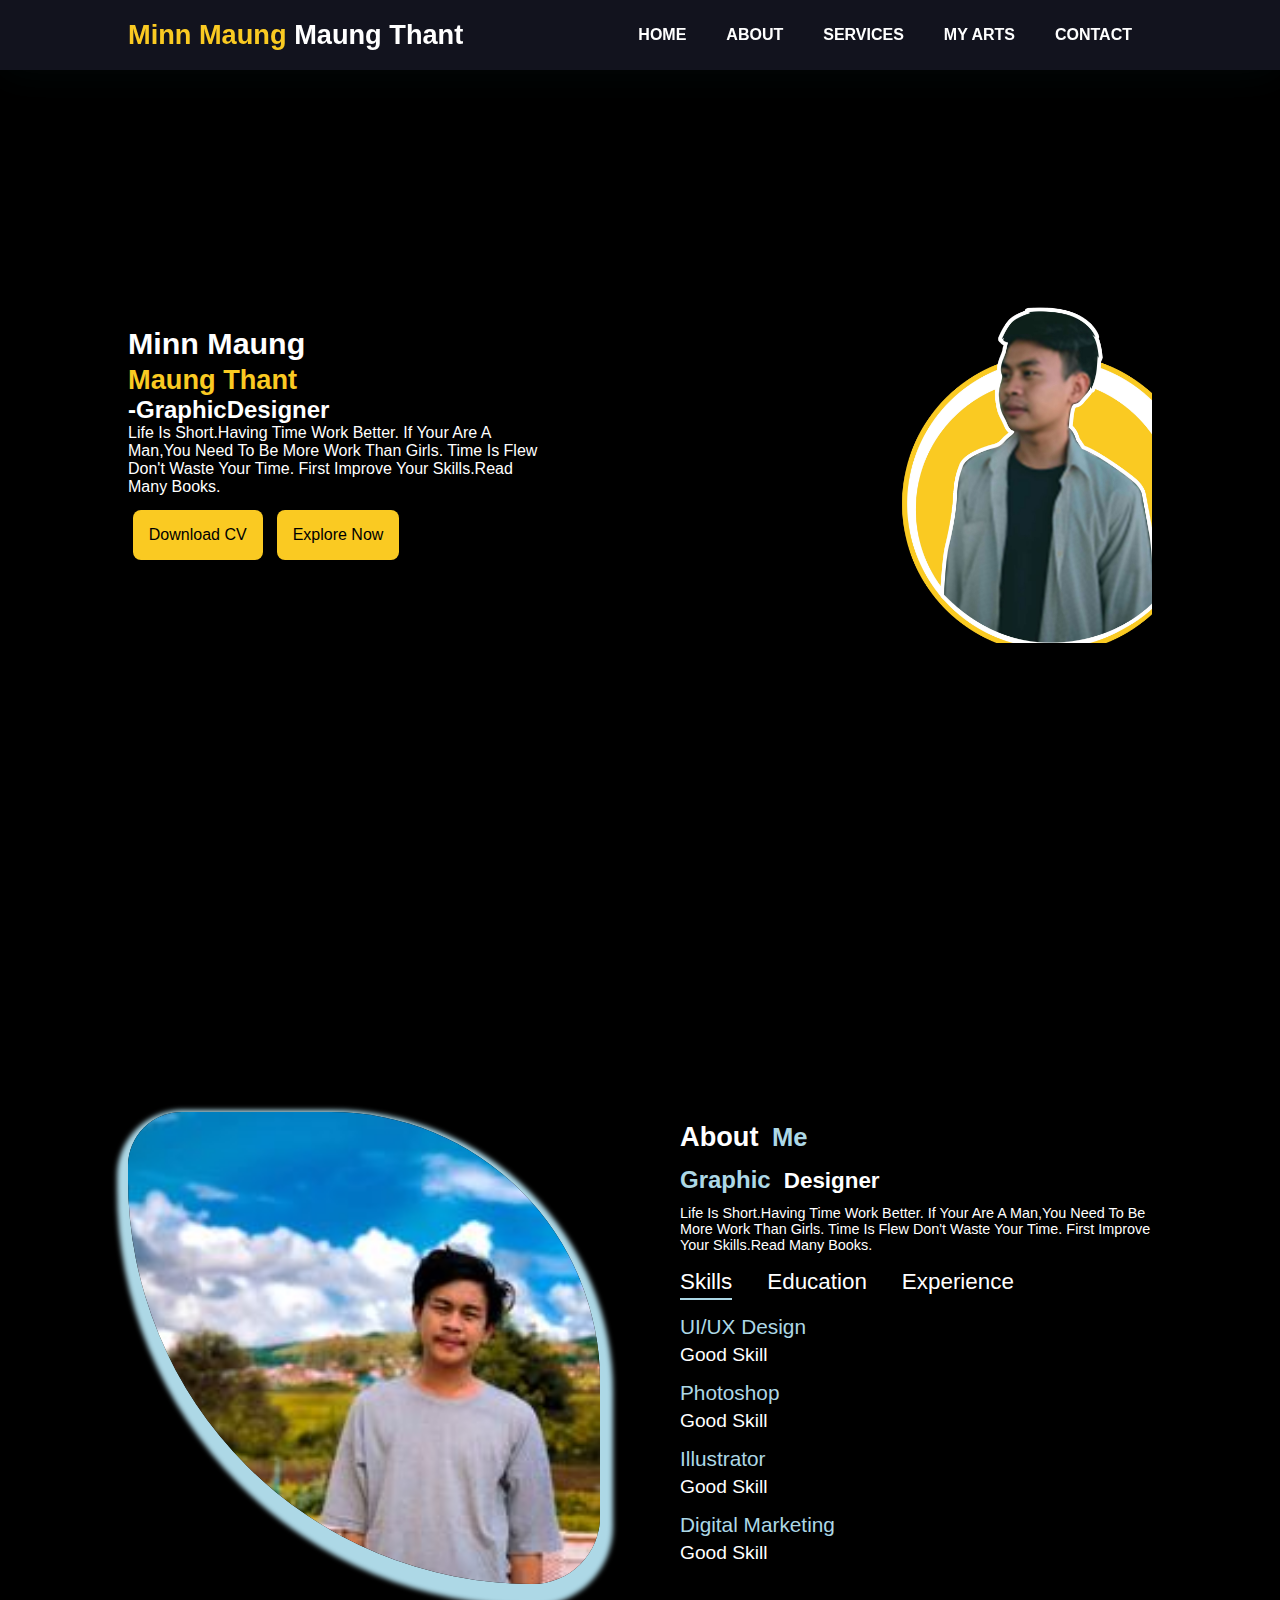
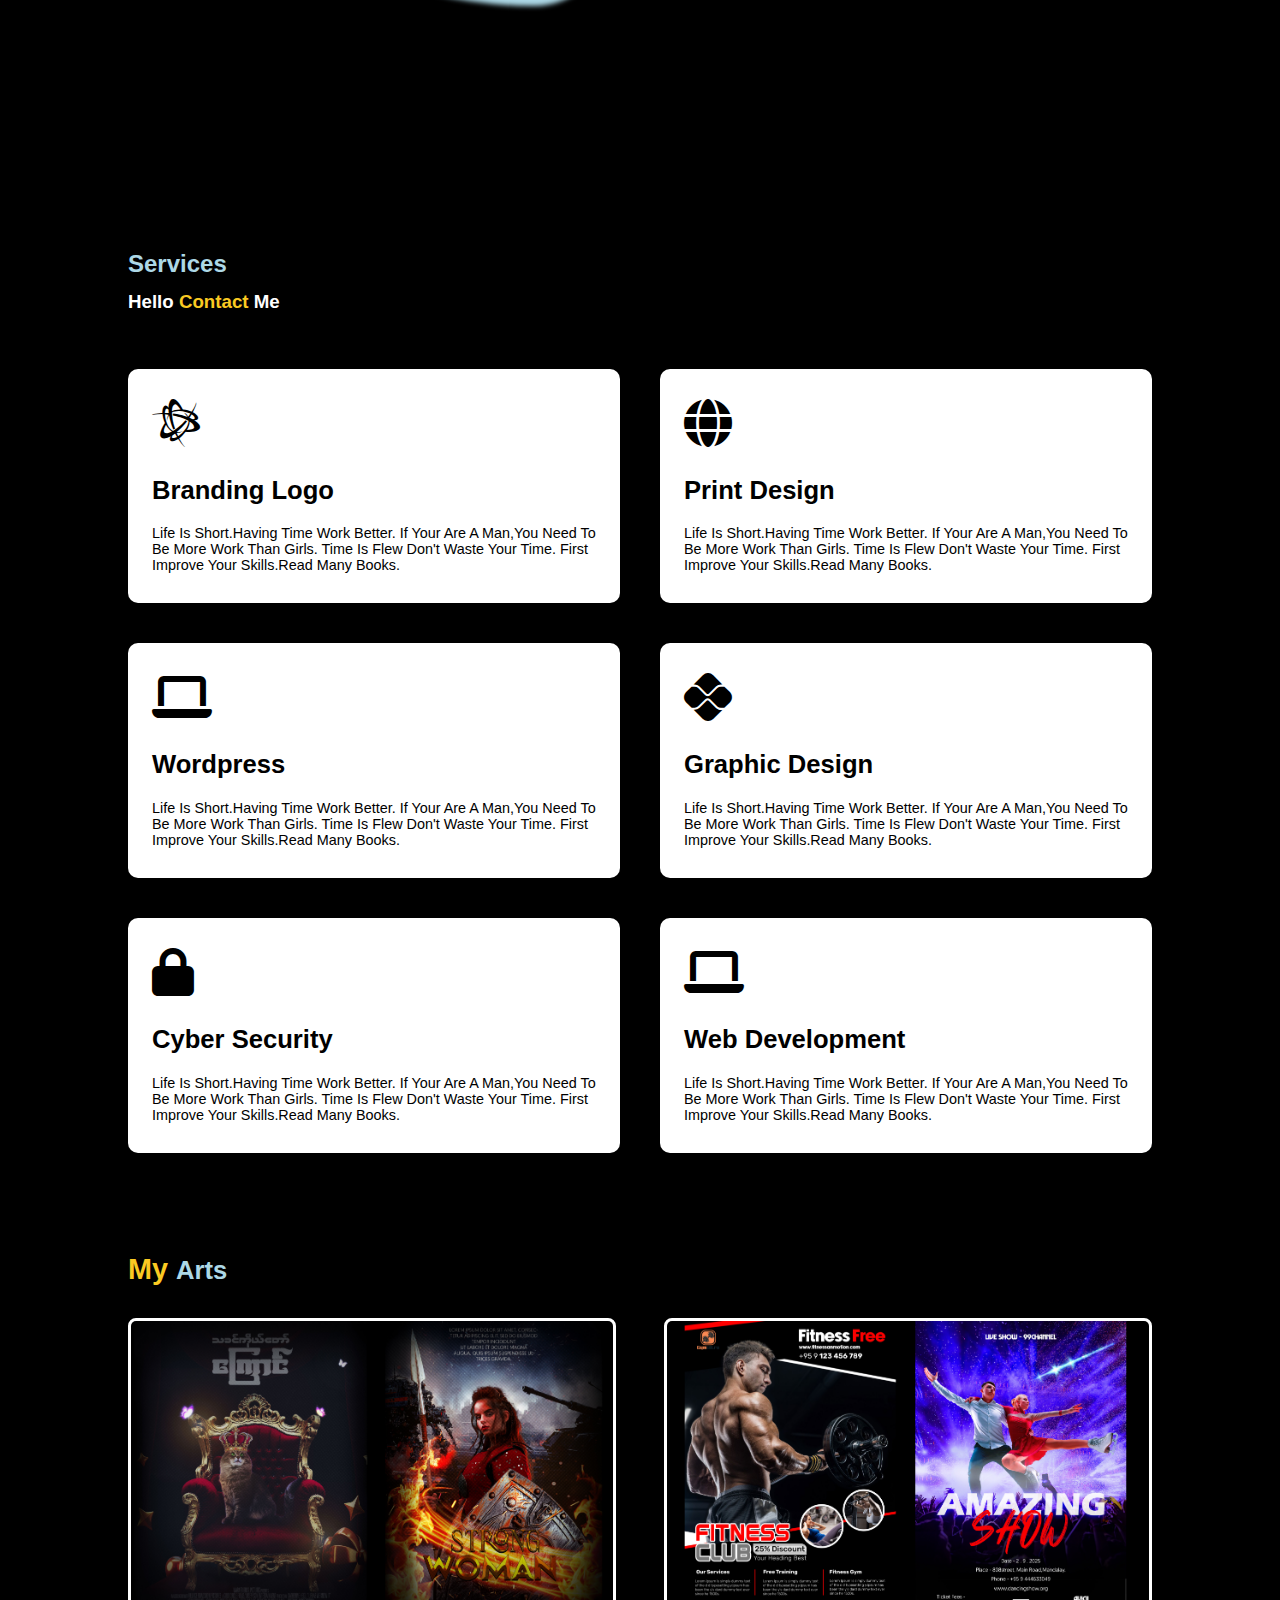
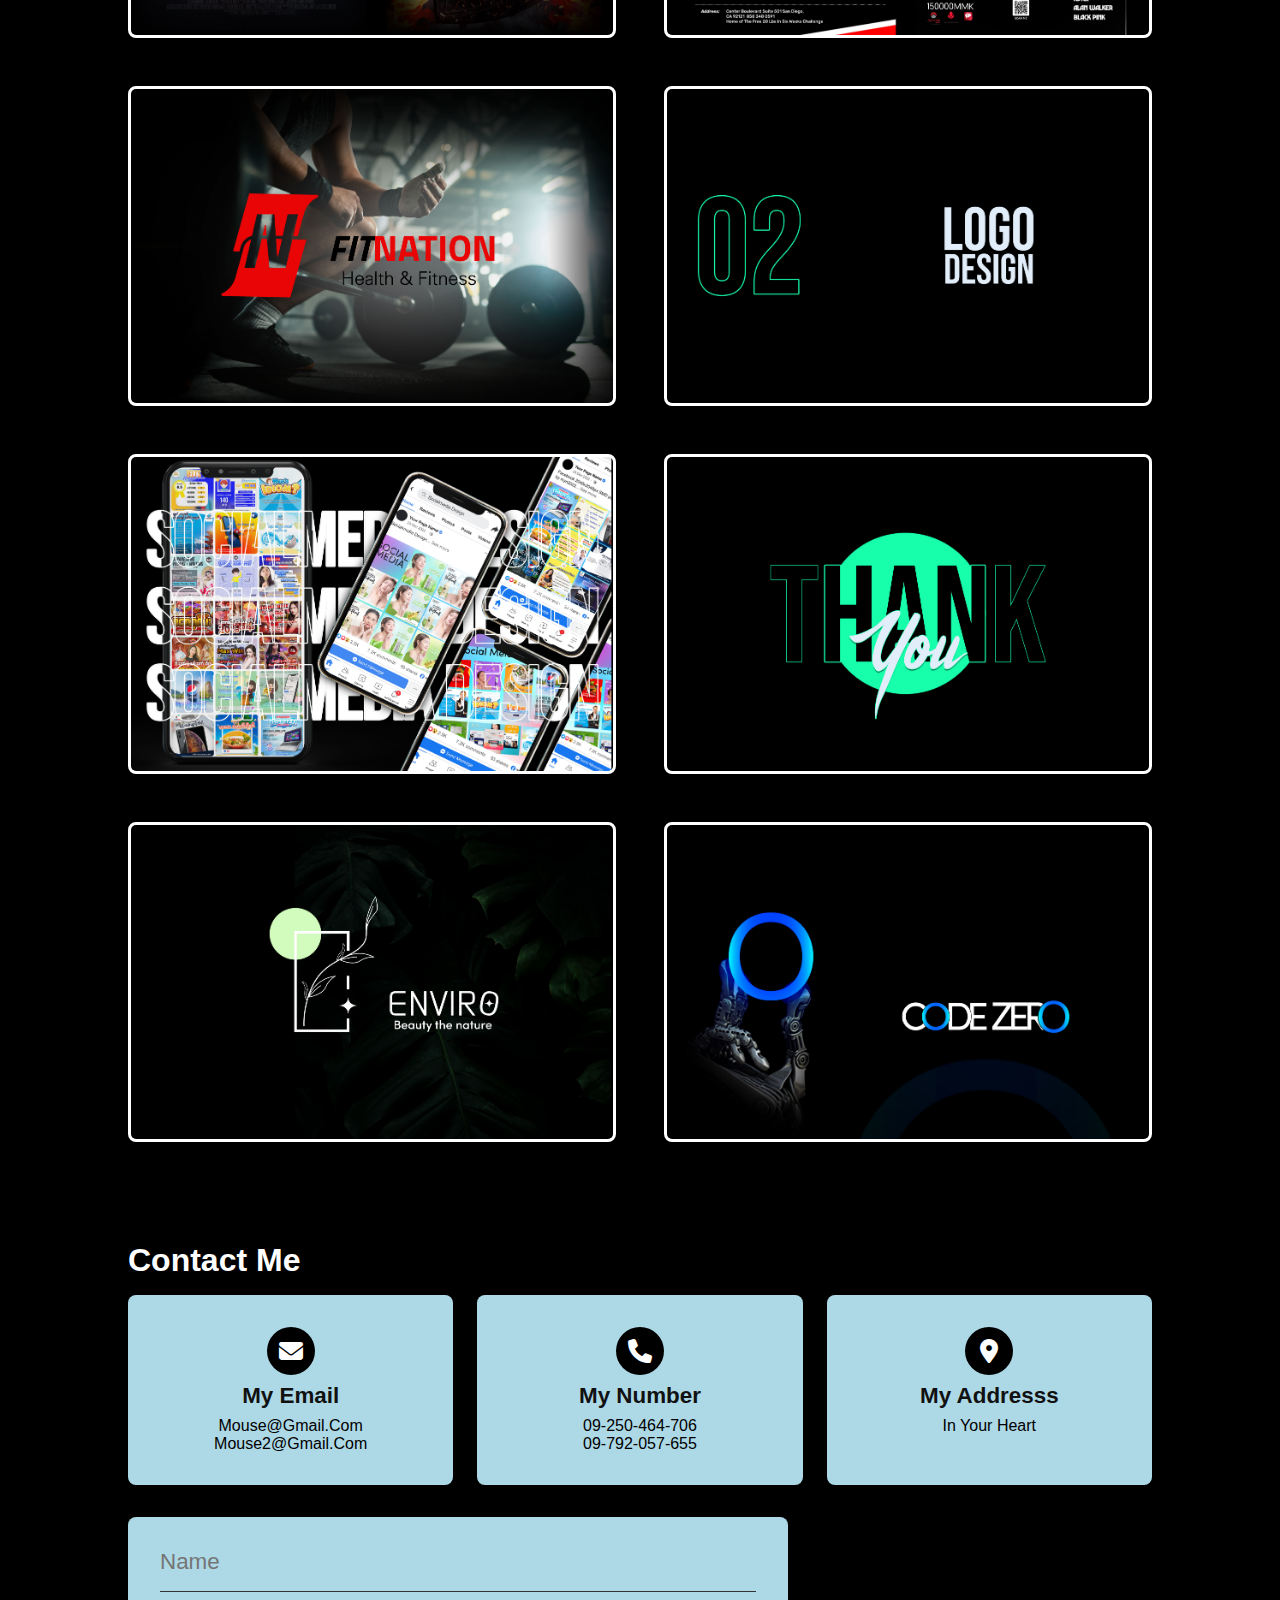
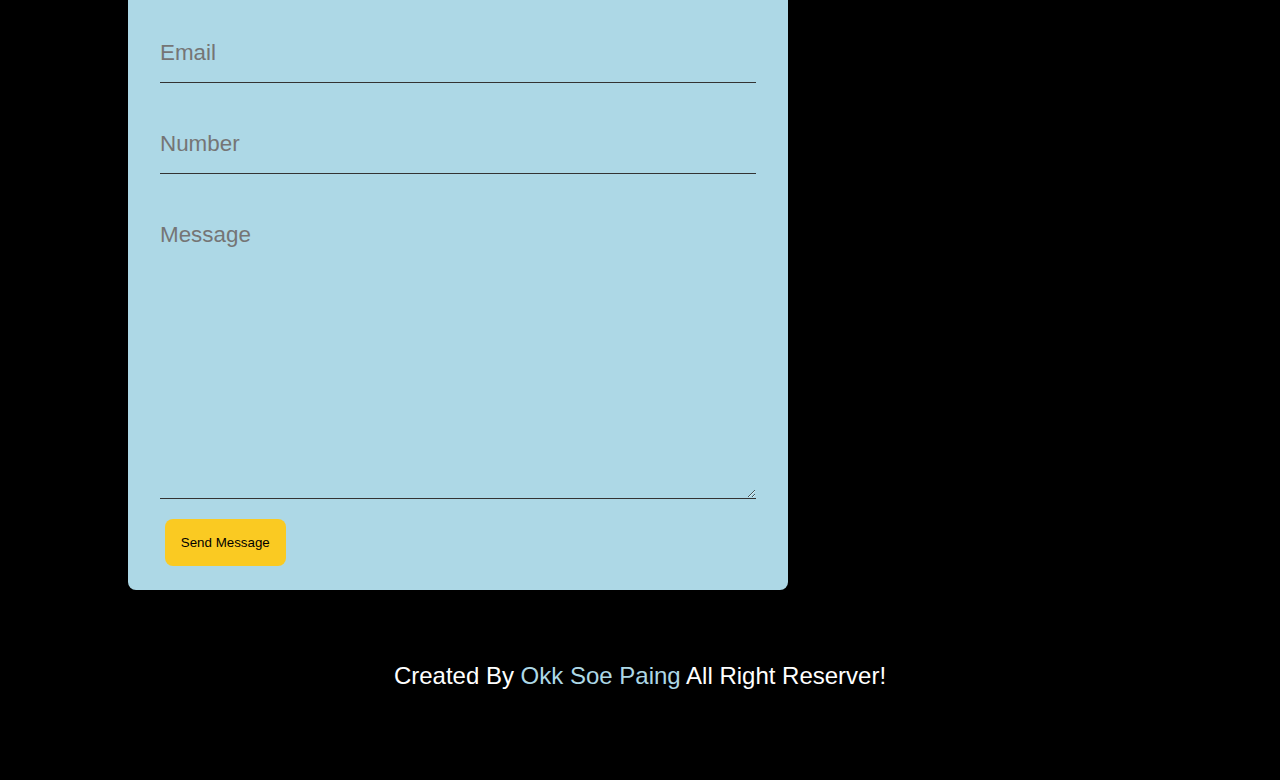
<file: index.html>
<!DOCTYPE html>
<html lang="en">
    <head>
        <meta charset="utf_8">
        <meta name="viewport" content="width=device-width,initial-scale=1. 0">
        <title>minnkaungkhant</title>
          <!--fontAwesome CDN-->
          <link rel="stylesheet" href="https://cdnjs.cloudflare.com/ajax/libs/font-awesome/6.4.2/css/all.min.css">
          <!--custom css-->
          <link rel="stylesheet" href="style.css">
    </head>
    <body>
        <header>
            <h1>Minn Maung <span>Maung Thant</span></h1>
            <div id="menu-bars" class="fas fa-bars"></div>
            
            <nav class="navbar">
                <a href="#home">Home</a>
                <a href="#about">About</a>
                <a href="#service">Services</a>
                <a href="#protfolio">My Arts</a>
                <a href="#contact">Contact</a>
               </nav>
         </header>
        <section class="home" id="home">
                <div class="home-text">
                    <h1 class="name">Minn Maung</h1>
                    <h1><span> Maung Thant</span></h1>
                    <h2 class="profession">-Graphic<span>Designer</span></h2>
                    <p class="desc">Life is short.Having time work better.
                        If your are a man,you need to be more work than girls.
                        Time is flew don't waste your time.
                        First improve your skills.Read many books.
                    </p>
                    <a href="index.html" download="donload" class="btn-cv">Download CV</a>
                    <a href="#" download="donload" class="btn-cv">Explore Now</a>
                </div>
                <div class="home-img">
                    <img src="mkk2.jpg" alt="">
                </div>
        </section>
         <!--About session-->
         <section id="about">
            <div class="left">
                <img src="m12.jpg" alt="user-about-img">
            </div>
            <div class="right">
                <div class="titles">
                    <h2><span> About</span> Me</h2>
                    <h3>Graphic <span>Designer</span></h3>
                    <p>Life is short.Having time work better.
                        If your are a man,you need to be more work than girls.
                        Time is flew don't waste your time.
                        First improve your skills.Read many books.
                    </p>
                </div>
                <div class="tabs">
                    <div class="tab-links active-link" onclick="openTab('skills')">Skills</div>
                    <div class="tab-links" onclick="openTab('education')">Education</div>
                    <div class="tab-links" onclick="openTab('experience')">Experience</div>
                </div>
                <div class="tab-contents active-tab" id="skills">
                    <ul>
                        <li>
                            <h4>UI/UX Design</h4>
                            good skill
                        </li>
                        <li>
                            <h4>Photoshop</h4>
                            good skill
                        </li>
                        <li>
                            <h4>Illustrator</h4>
                            good skill
                        </li>
                        <li>
                            <h4>Digital Marketing</h4>
                            good skill
                        </li>
                    </ul>
                </div>
                <div class="tab-contents " id="education">
                    <ul>
                        <li>
                            <h4>2018-2019</h4>
                            good skill
                        </li>
                        <li>
                            <h4>2019-2020</h4>
                            good skill
                        </li>
                        <li>
                            <h4>2020-2022</h4>
                            good skill
                        </li>
                    </ul>
                </div>
                <div class="tab-contents " id="experience">
                    <ul>
                        <li>
                            <h4>2019-2020</h4>
                            At NOBLE Digital Marketing
                        </li>
                        <li>
                            <h4>2020-currrent</h4>
                            Freelancer
                        </li>
                    </ul>
                </div>
            </div>
        </section>
             <!--Services section-->
             <section id="service">
                <div class="sec-title">
                    <h2>Services</h2>
                    <h3>hello <a href="#contact">contact</a> me</h3>
                </div>
                <div class="services">
                    <div>
                        <i class="fa-brands fa-battle-net"></i>
                        <h3>Branding Logo</h3>
                        <p>Life is short.Having time work better.
                            If your are a man,you need to be more work than girls.
                            Time is flew don't waste your time.
                            First improve your skills.Read many books.
                        </p>
                    </div>
                    <div>
                        <i class="fa-solid fa-globe"></i>
                        <h3>Print Design</h3>
                        <p>Life is short.Having time work better.
                            If your are a man,you need to be more work than girls.
                            Time is flew don't waste your time.
                            First improve your skills.Read many books.
                        </p>
                    </div>
                    <div>
                        <i class="fa-solid fa-laptop"></i>
                        <h3>Wordpress</h3>
                        <p>Life is short.Having time work better.
                            If your are a man,you need to be more work than girls.
                            Time is flew don't waste your time.
                            First improve your skills.Read many books.
                        </p>
                    </div>
                    <div>
                        <i class="fa-brands fa-pix"></i>
                        <h3>Graphic Design</h3>
                        <p>Life is short.Having time work better.
                            If your are a man,you need to be more work than girls.
                            Time is flew don't waste your time.
                            First improve your skills.Read many books.
                        </p>
                    </div>
                    <div>
                        <i class="fa-solid fa-lock"></i>
                        <h3>Cyber Security</h3>
                        <p>Life is short.Having time work better.
                            If your are a man,you need to be more work than girls.
                            Time is flew don't waste your time.
                            First improve your skills.Read many books.
                        </p>
                    </div>
                    <div>
                        <i class="fa-solid fa-laptop"></i>
                        <h3>Web Development</h3>
                        <p>Life is short.Having time work better.
                            If your are a man,you need to be more work than girls.
                            Time is flew don't waste your time.
                            First improve your skills.Read many books.
                        </p>
                    </div>
                </div>
            </section>  
             <!--profitlo section starts-->
             <section class="art" id="protfolio">
                <h1 class="heading"><span>my </span>arts</h1>
                <div class="box-container">
                    <div class="box">
                    <img src="Portfolio(2023)13-1.jpg" alt="">
                    <h3>project-1 </h3>
                    <div class="icons">
                        <a href="#" class="fas fa-link"></a>
                        <a href="#" class="fas fa-share"></a>
                    </div>
                    </div>
                    <div class="box">
                    <img src="Portfolio(2023)13.jpg" alt="">
                    <h3>project-2</h3>
                    <div class="icons">
                        <a href="#" class="fas fa-link"></a>
                        <a href="#" class="fas fa-share"></a>
                        
                    </div>
                    </div>
                    <div class="box">
                    <img src="Portfolio(2023)6.jpg" alt="">
                    <h3>project-3</h3>
                    <div class="icons">
                        <a href="#" class="fas fa-link"></a>
                        <a href="#" class="fas fa-share"></a>
                       
                    </div>
                    </div>
                    <div class="box">
                    <img src="Portfolio(2023)5.jpg" alt="">
                    <h3>project-4</h3>
                    <div class="icons">
                        <a href="#" class="fas fa-link"></a>
                        <a href="#" class="fas fa-share"></a>
                        
                    </div>
                    </div>
                    <div class="box">
                    <img src="Portfolio(2023)4.jpg" alt="">
                    <h3>project-5</h3>
                    <div class="icons">
                        <a href="#" class="fas fa-link"></a>
                        <a href="#" class="fas fa-share"></a>
                        
                    </div>
                    </div>
                    <div class="box">
                    <img src="Portfolio(2023)14.jpg" alt="">
                    <h3>project-6</h3>
                    <div class="icons">
                        <a href="#" class="fas fa-link"></a>
                        <a href="#" class="fas fa-share"></a>
                        
                    </div>
                    </div>
                    <div class="box">
                    <img src="Portfolio(2023)7.jpg" alt="">
                    <h3>project-7</h3>
                    <div class="icons">
                        <a href="#" class="fas fa-link"></a>
                        <a href="#" class="fas fa-share"></a>
                        
                   </div>
                    </div>
                    <div class="box">
                    <img src="Portfolio(2023)8.jpg" alt="">
                    <h3>project-7</h3>
                    <div class="icons">
                        <a href="#" class="fas fa-link"></a>
                        <a href="#" class="fas fa-share"></a>
                        
                    </div>
                    </div>
                </div>
            </section>
            <!--profitlo section ends-->
              <!--contact section starts-->
              <section class="contact" id="contact">
                <h1 class="heading"><span>contact </span>me</h1>
                <div class="icons-container">
                  <div class="icons">
                    <i class="fas fa-envelope"></i>
                    <h3>my email</h3>
                    <p>mouse@gmail.com</p>
                    <p>mouse2@gmail.com</p>
                  </div>
                  <div class="icons">
                    <i class="fas fa-phone"></i>
                    <h3>my number</h3>
                    <p>09-250-464-706</p>
                    <p>09-792-057-655</p>
                  </div>
                  <div class="icons">
                    <i class="fas fa-map-marker-alt"></i>
                    <h3>my addresss</h3>
                    <p>in your heart</p>
                  </div>
                </div>
                <div class="row">
                  <form action="">
                    <input type="text" placeholder="name" class="box">
                    <input type="email" placeholder="email" class="box">
                    <input type="number" placeholder="number" class="box">

                    <textarea name="" placeholder="message" cols="30" rows="10"></textarea>

                    <input type="submit" class="btn-cv" value="send message">
                  </form>
                  <iframe class="map" src="https://www.google.com/maps/embed?pb=!1m18!1m12!1m3!1d3818.8370647621464!2d96.12210611142632!3d16.83443730953855!2m3!1f0!2f0!3f0!3m2!1i1024!2i768!4f13.1!3m3!1m2!1s0x30c195139f07c859%3A0x35ea98d89dfd7881!2z4YCb4YC94YCs4YCZ4YCA4YC94YCx4YC3IGJ1cyBzdG9w!5e0!3m2!1sen!2smm!4v1700478974190!5m2!1sen!2smm" ></iframe>
                </div>
                 <!--footer section-->
           <footer>created by <span>okk soe paing</span>  all right reserver!</footer>
              </section>
           <!--contact section ends-->

           

        <script src="script.js"></script>
    </body>
</html>
</file>
<file: style.css>
*{
    font-family: 'Roboto',sans-serif;
    margin: 0;
    padding: 0;
    box-sizing: border-box;
    scroll-behavior: smooth;
    scroll-padding-top: 2rem;
    outline: none;
    border: none;
    text-decoration: none;
    text-transform: capitalize;
    transition: all .2s linear;
    list-style: none;
}
:root{
    --main-color: #008148;
    --second-color: #1e3932;
    --third-color: #eb7495;
    --fourth--color: #d752b1;
    --fifth-color: #faca22;
    --six-color: #ADD8E6;
}
section{
    padding: 50px 10%;
}
*::selection{
    color: #fff;
    background: var(--main-color);
}
img{
    width: 100%;
}
header {
    width: 100%;
    position: fixed;
    top: 0;
    right: 0;
    z-index: 1000;
    display: flex;
    align-items: center;
    justify-content: space-between;
    background: #12131e;
    box-shadow: 0 4px 41px rgb(14 55 54 / 14%);
    padding: 15px 10%;
    transition: .2s;
}
header h1{
    font-size: 1.7rem;
    color: #faca22;
}
header h1 span{
    color: #fff;
}
.navbar{
    display: flex;
}
.navbar  a{
    font-size: 1rem;
    padding: 11px 20px;
    color: #fff;
    font-weight: 600;
    text-transform: uppercase;
}
.navbar  a:hover{
    color: var(--fifth-color);
 }
 #menu-bars{
    position: fixed;
    right: 1rem;
    z-index: 10000;
    background: var(--fifth-color);
    color: #fff;
    border-radius: .5rem;
    padding: 1rem 1.5rem;
    font-size: 2rem;
    cursor: pointer;
    display: none;
}
.btn-cv{
    display: inline-block;
    margin: .9rem .3rem;
    padding: 1rem;
    background: var(--fifth-color);
    color: #000;
    border-radius: 8px;
}
.btn-cv:hover{
    transform: scale(1.1);
}
/*home*/
.home{
    width: 100%;
    min-height: 100vh;
    display: flex;
    flex-wrap: wrap;
    align-items: center;
    background: #000;
    gap: 1rem;
}
.home-text{
    flex: 1 1 17rem;
    color: #fff;
}
.home-img{
    flex: 1 1 27rem;
}
.home-text h1{
    font-size: 1.9rem;
}
.home-text h1 span{
    color: #faca22;
    font-size: 1.7rem;
}
/*about*/
#about{
width: 100%;
min-height: 100vh;
display: flex;
flex-wrap: wrap;
align-items: center;
gap: 5rem;
background: #000;
}
.left{
    flex: 1 1 17rem;  
}
.left img{
    border-radius: 4rem 20rem 5rem 30rem;
    box-shadow: 1px 10px 5px 12px var(--six-color);
}
.right{
    flex: 1 1 17rem;
    color: #fff;
}
.right .titles h2{
    color: var(--six-color);
    font-size: 1.6rem;
    margin-bottom: 0.8rem;
    word-spacing: 0.4rem;
}
.right .titles h2 span{
    color: #fff;
    font-size: 1.7rem;
}
.right .titles h3{
    color: var(--six-color);
    font-size: 1.5rem;
    margin-bottom: 0.7rem;
    word-spacing: 0.4rem;
}
.right .titles h3 span{
    color: #fff;
    font-size: 1.4rem;
}
.right .titles p{
    font-size: 0.9rem;
    margin-bottom: 1rem;
}
.right .tabs{
    display: flex;
    gap: 35px;
    font-size: 1.4rem;
    margin: 0 0 20px;    
}
.right .tabs .tab-links{
    position: relative;
    cursor: pointer;
}
.right .tabs .tab-links::after{
    position: absolute;
    content: "";
    width: 0%;
    height: 2px;
    left: 0;
    bottom: -5px;
    background-color: var(--six-color);
    transition: all 0.5s;
}
.right .tabs .tab-links.active-link::after{
    width: 100%;
 }
 .right ,.tab-contents ul li{
    margin: 15px 0;
    font-size: 1.2rem;
}
.right .tab-contents ul li h4{
    font-weight: 500;
    color: var(--six-color);
    margin: 5px 0;
    font-size: 1.3rem;
}
.right .tab-contents li{
    display: none;
}
.right .tab-contents.active-tab li{
    display: block;
}
/*service*/
#service{
    width: 100%;
    min-height: 100vh;
    background: #000;
    color: #fff;
    display: flex;
    flex-wrap: wrap;
    gap: 1rem;
    align-items: center;
}
#service .sec-title h2 {
    color:var(--six-color);
    margin-bottom: 0.8rem;
}
#service .sec-title h3 a {
    color: var(--fifth-color);
}
#service .sec-title h3 a:hover{
    color: var(--six-color);
}
#service .services{
    display: grid;
    grid-template-columns: repeat(auto-fit , minmax(350px , 1fr));
    grid-gap: 40px;
    margin-top: 40px;
    text-align: left;
}
.services div{
    background: #fff;
    color: #000;
    padding: 30px 24px;
    border-radius: 10px;
    font-size: 1rem;
    font-weight: 400;
    cursor: pointer;
    transition: all 0.5s;
}
.services div i{
    font-size: 3rem;
    margin-bottom: 1.8rem;
}
.services h3{
    font-size: 1.6rem;
    margin-bottom: 1.3rem;
}
.services div p{
    font-size: 0.9rem;    
}
.services div:hover{
    background-color: var(--six-color);
    transform: translateY(-10px);
}
/*my art*/
.art{
    background-color: #000;
    color: #fff;
}
.art h1{
    color: var(--six-color);
    font-size: 1.6rem;
    margin-bottom: 2rem;
}
.art h1 span{
    color: var(--fifth-color);
    font-size: 1.8rem;
}
.art .box-container{
    width: 100%;
    min-height: 100vh;
    display: flex;
    flex-wrap: wrap;
    gap: 3rem;
    align-items: center;
    background: #000;
    color: #fff;
}
.box-container .box {
    height: 20rem;
    overflow: hidden;
    position: relative;
    flex: 1 1 20rem;
    border: 0.2rem solid #fff;
    border-radius: .5rem;
    background: #fff;
    color: #000;
}
.art .box-container .box img{
    height: 100%;
    width: 100%;
    object-fit: cover;
    position: relative;
    z-index: 1;
    overflow: hidden;
}
.art .box-container .box:hover img{
    height: 75%;
    width: 75%;
}
.art .box-container .box h3{
    position: absolute;
    left: 1rem;bottom: 2rem;
    font-size: 1.5rem;
    color: #333;
    text-transform: uppercase;
}
.art .box-container .box .icons{
    position: absolute;
    top: 1rem;right: 1rem;
   
}
.art .box-container .box .icons a{
    display: block;
    height: 4rem;
    width: 4rem;
    border-radius: .5rem;
    background: #eee;
    color: #333;
    font-size: 0.8rem;
    line-height: 4rem;
    text-align: center; 
    margin-bottom: 1rem; 
}
.art .box-container .box .icons a:hover{
    background: var(--fifth-color);
    color: #000;
}
/*contact*/
.contact{
    background: #000;
    width: 100%;
    min-height: 100vh;
    
}
.contact h1{
    font-size: 2rem;
    margin-bottom: 1rem;
    color: #fff;
}
.contact .icons-container{
    display: flex;
    flex-wrap: wrap;
    gap: 1.5rem;
    padding-bottom: 2rem;
}
.contact .icons-container .icons{
    flex: 1 1 20rem;
    text-align: center;
    padding: 2rem;
    background: var(--six-color);
    border-radius: .5rem;
}
.contact .icons-container .icons i{
    height: 3rem;
    width: 3rem;
    line-height: 3rem;
    font-size: 1.5rem;
    background: #000;
    color: #fff;
    border-radius: 50%;
}
.contact .icons-container .icons h3{
    color: #111;
    font-size: 1.4rem;
    padding: .5rem 0;
}
.contact .row{
    display: flex;
    flex-wrap: wrap;
    gap: 1.5rem;
}
.contact .row form{
    flex: 1 1 40rem;
    background: var(--six-color);
    padding: 0 2rem;
    border-radius: .5rem;
}
.contact .row .map{
    flex: 1 1 20rem;
    border-radius:  .5rem;
    width: 100%;
}
.contact .row form .box,
.contact .row form textarea{
    width: 100%;
    border-bottom: .1rem solid #333;
    font-size: 1.4rem;
    padding: 1rem 0;
    margin: 1rem 0;
    background: var(--six-color);
}
.contact .row form .btn-cv{
    margin-top: 0;
    margin-bottom: 1.5rem;
}
footer{
    margin-top: 2rem;
    font-size: 1.5rem;
    padding: 2.5rem;
    text-align: center;
    color: #fff;
}
footer span{
    color: var(--six-color);
}

/*media quaries*/

@media (max-width:1040px) {
    html{
        font-size: 70%;
    }
}
@media (max-width:925px){
    header #menu-bars {
        display: initial;
        
     }
    header .navbar {
        left: -120%;
        position: fixed;
        top:0;     
        bottom:0;
        background: #222;
        display:flex;
        align-items: center;
        justify-content: space-between;
        z-index: 1000;
        flex-flow: column;
        padding: 8rem 2rem ;
        width: 100%;
        text-align: center;
    }
    header .navbar.active{
        left: 0;
    }
    #service .services{
        grid-gap: 20px;
    }
    #service .services div{
        padding: 20px 14px;
        font-size: 0.7rem;
    }
}
@media (max-width:632px){
    .left{
        flex: 1 1 15rem;  
    }
   
}
@media (max-width:450px){
    html{
        font-size: 50%;
    }
}
</file>
